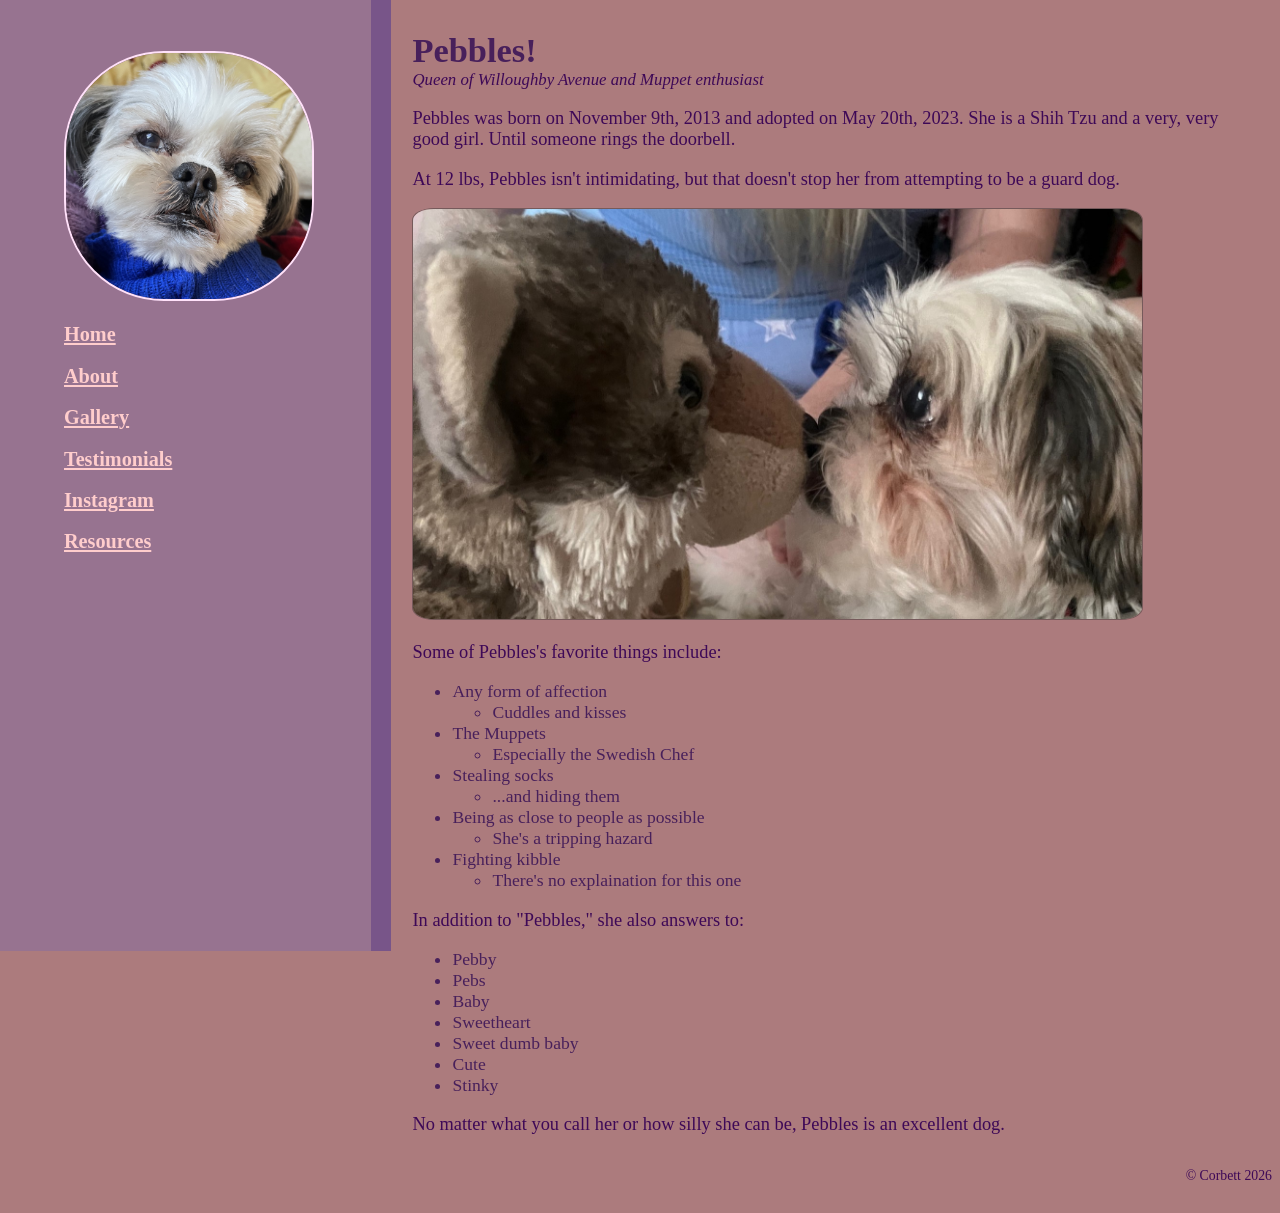
<file: index.html>
<!doctype html>
<html lang="en">
    <head>
        <link rel="stylesheet" type="text/css" href="styles.css">
        <meta charset="UTF-8">
        <title>Title</title>
    </head>
    <body>
        <div id="sidebar">
            <img src= "images/pebbles-blue-sweater.jpg" class="sidebarimg" alt="Close up of a white and brown shih tzu who is wearing a blue sweater">
            <p><a href="index.html" class="navlink">Home</a></p>
            <p><a href="about.html" class="navlink">About</a></p>
            <p><a href="gallery.html" class="navlink">Gallery</a></p>
            <p><a href="testimonials.html" class="navlink">Testimonials</a></p>
            <p><a href=https://www.instagram.com/fruity.pebbles.13/ class="navlink">Instagram</a></p>
                <p><a href="resources.html" class=navlink>Resources</a></p>

        </div>
        <div id="main">
            <h1>Pebbles!</h1>
            <p class="subhead">Queen of Willoughby Avenue and Muppet enthusiast</p>
            <p>
                Pebbles was born on November 9th, 2013 and adopted on May 20th, 2023. She is a Shih Tzu and a very, very good girl.
                Until someone rings the doorbell.
            </p>
            <p>At 12 lbs, Pebbles isn't intimidating, but that doesn't stop her from attempting to be a guard dog.</p>
<img src="images/pebbles-wolf.jpeg" class="imgls" alt="A wolf plush and a shih tzu standing with their snouts touching">
            <p>Some of Pebbles's favorite things include:</p>
            <ul>
                <li>Any form of affection
                <ul>
                    <li class="nestedli">Cuddles and kisses</li>
                </ul>
                <li>The Muppets
                <ul>
                    <li class="nestedli">Especially the Swedish Chef</li>
                </ul>
                <li>Stealing socks
                <ul>
                    <li class="nestedli">...and hiding them</li>
                </ul>
                <li>Being as close to people as possible
                <ul>
                    <li class="nestedli">She's a tripping hazard</li>
                </ul>
                <li>Fighting kibble
                <ul>
                    <li class="nestedli">There's no explaination for this one</li>
                </ul>
            </ul>
        <p>In addition to "Pebbles," she also answers to:</p>
            <ul>
                <li>Pebby</li>
                <li>Pebs</li>
                <li>Baby</li>
                <li>Sweetheart</li>
                <li>Sweet dumb baby</li>
                <li>Cute</li>
                <li>Stinky</li>
            </ul>
        <p>No matter what you call her or how silly she can be, Pebbles is an excellent dog.</p>
        </div>
    <footer>
    <div class="copyright">
        <p>© Corbett 2026</p>
    </div>
</footer>
    </body>
</html>
</file>
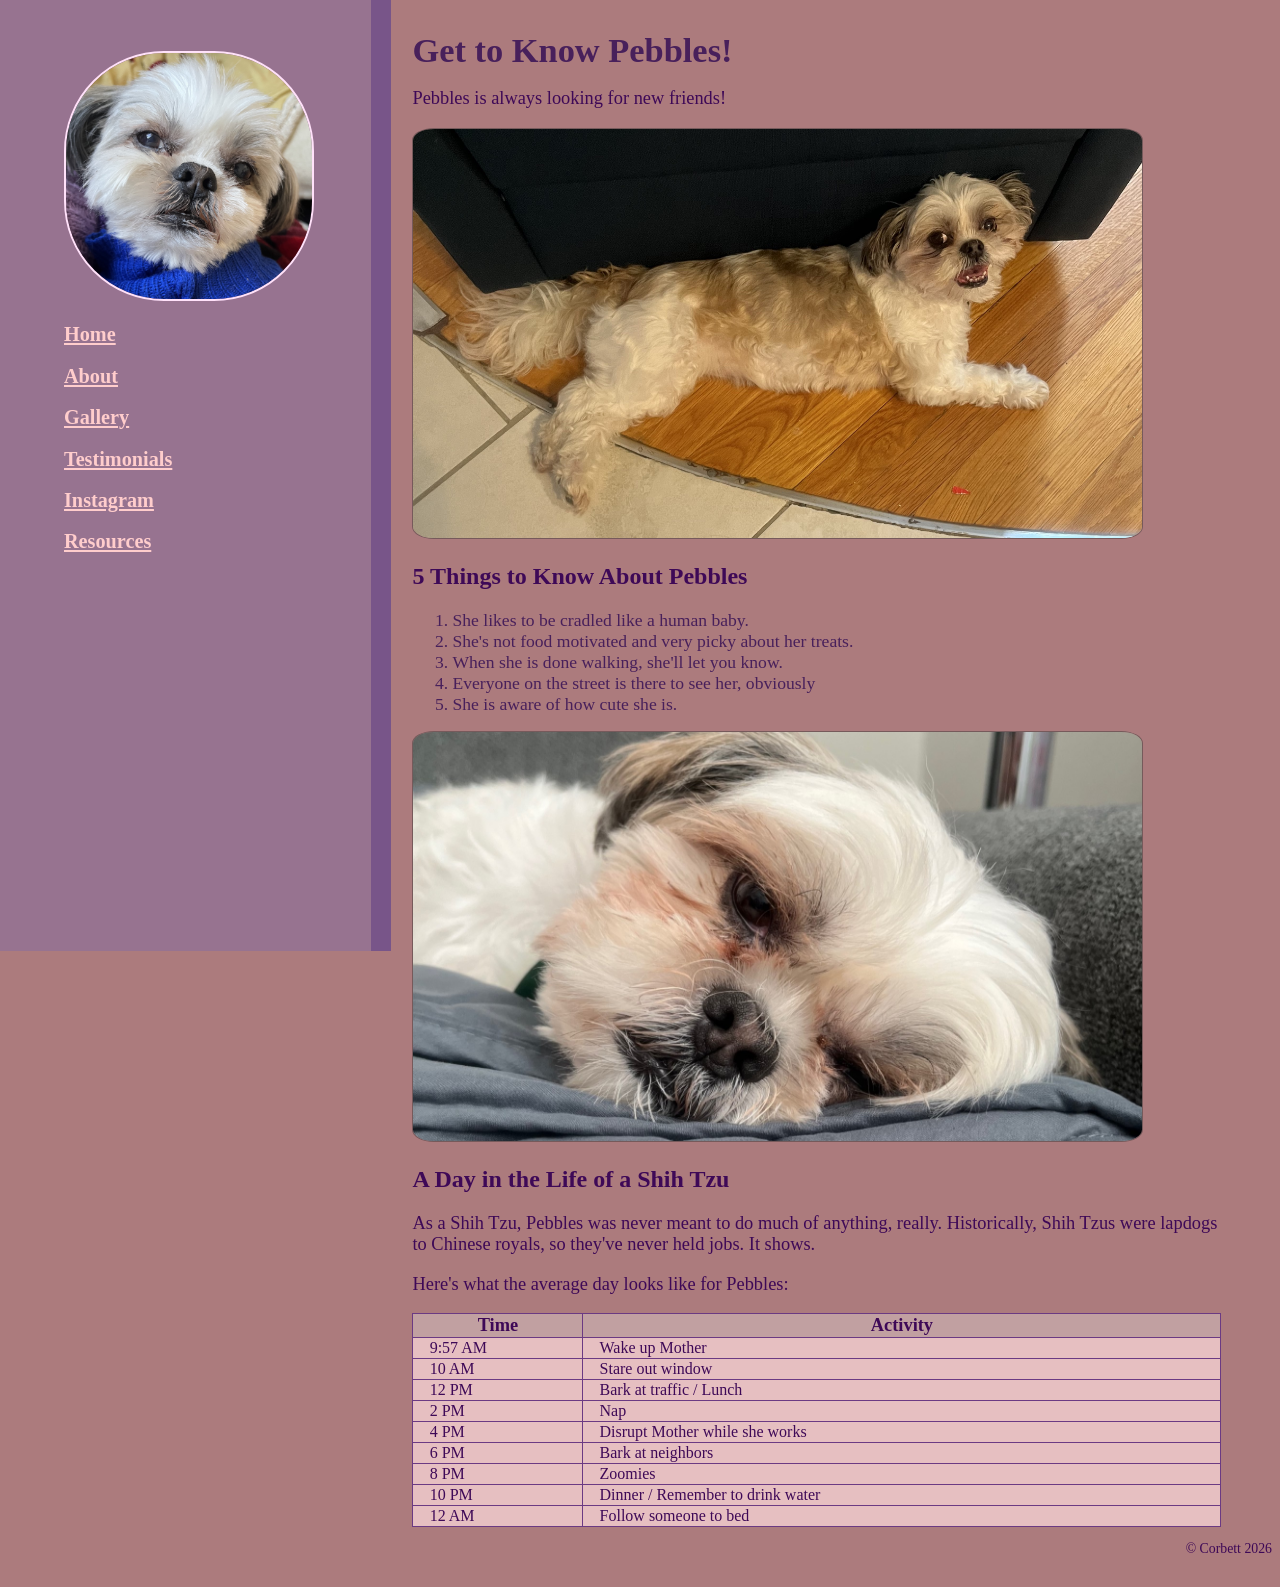
<file: about.html>
<!doctype html>
<html lang="en">
    <head>
        <link rel="stylesheet" type="text/css" href="styles.css">
        <meta charset="UTF-8">
        <title>Title</title>
    </head>
    <body>
        <div id="sidebar">
            <img src= "images/pebbles-blue-sweater.jpg" class="sidebarimg" alt="Close up of a white and brown shih tzu who is wearing a blue sweater">
            <p><a href="index.html" class="navlink">Home</a></p>
            <p><a href="about.html" class="navlink">About</a></p>
            <p><a href="gallery.html" class="navlink">Gallery</a></p>
            <p><a href="testimonials.html" class="navlink">Testimonials</a></p>
            <p><a href=https://www.instagram.com/fruity.pebbles.13/ class="navlink">Instagram</a></p>
            <p><a href="resources.html" class=navlink>Resources</a></p>
        </div>
        <div id="main">
            <h1>Get to Know Pebbles!</h1>
            <p>Pebbles is always looking for new friends!</p>
                        <img src="images/pebbles-floor.jpg" class="imgls" alt="A white and brown shih tzu lying on the floor next to a chair.">

            <h2>5 Things to Know About Pebbles</h2>
            <ol>
                <li>She likes to be cradled like a human baby.</li>
                <li>She's not food motivated and very picky about her treats.</li>
                <li>When she is done walking, she'll let you know.</li>
                <li>Everyone on the street is there to see her, obviously</li>
                <li>She is aware of how cute she is.</li>
            </ol>
            <img src="images/pebbles-nap.jpeg" class="imgls" alt="A white and brown shih tzu lying sideways on a gray blanket">
            
            <h2>A Day in the Life of a Shih Tzu</h2>
            <p>
                As a Shih Tzu, Pebbles was never meant to do much of anything, really. Historically, Shih Tzus were
                lapdogs to Chinese royals, so they've never held jobs. It shows.
            </p>
            <p>Here's what the average day looks like for Pebbles:</p>
            <table>
                <tr>
                    <th>Time</th>
                    <th>Activity</th>
                </tr>
                <tr>
                    <td>9:57 AM</td>
                    <td>Wake up Mother</td>
                </tr>
                <tr>
                    <td>10 AM</td>
                    <td>Stare out window</td>
                </tr>
                <tr>
                    <td>12 PM</td>
                    <td>Bark at traffic / Lunch</td>
                </tr>
                <tr>
                    <td>2 PM</td>
                    <td>Nap</td>
                </tr>
                <tr>
                    <td>4 PM</td>
                    <td>Disrupt Mother while she works</td>
                </tr>
                <tr>
                    <td>6 PM</td>
                    <td>Bark at neighbors</td>
                </tr>
                <tr>
                    <td>8 PM</td>
                    <td>Zoomies</td>
                </tr>
                <tr>
                    <td>10 PM</td>
                    <td>Dinner / Remember to drink water</td>
                </tr>
                  <tr>
                <td>12 AM</td>   
                <td>Follow someone to bed</td>
            </tr>
            </table>
        </div>
    <footer>
    <div class="copyright">
        <p>© Corbett 2026</p>
    </div>
</footer>
    </body>
</html>
</file>
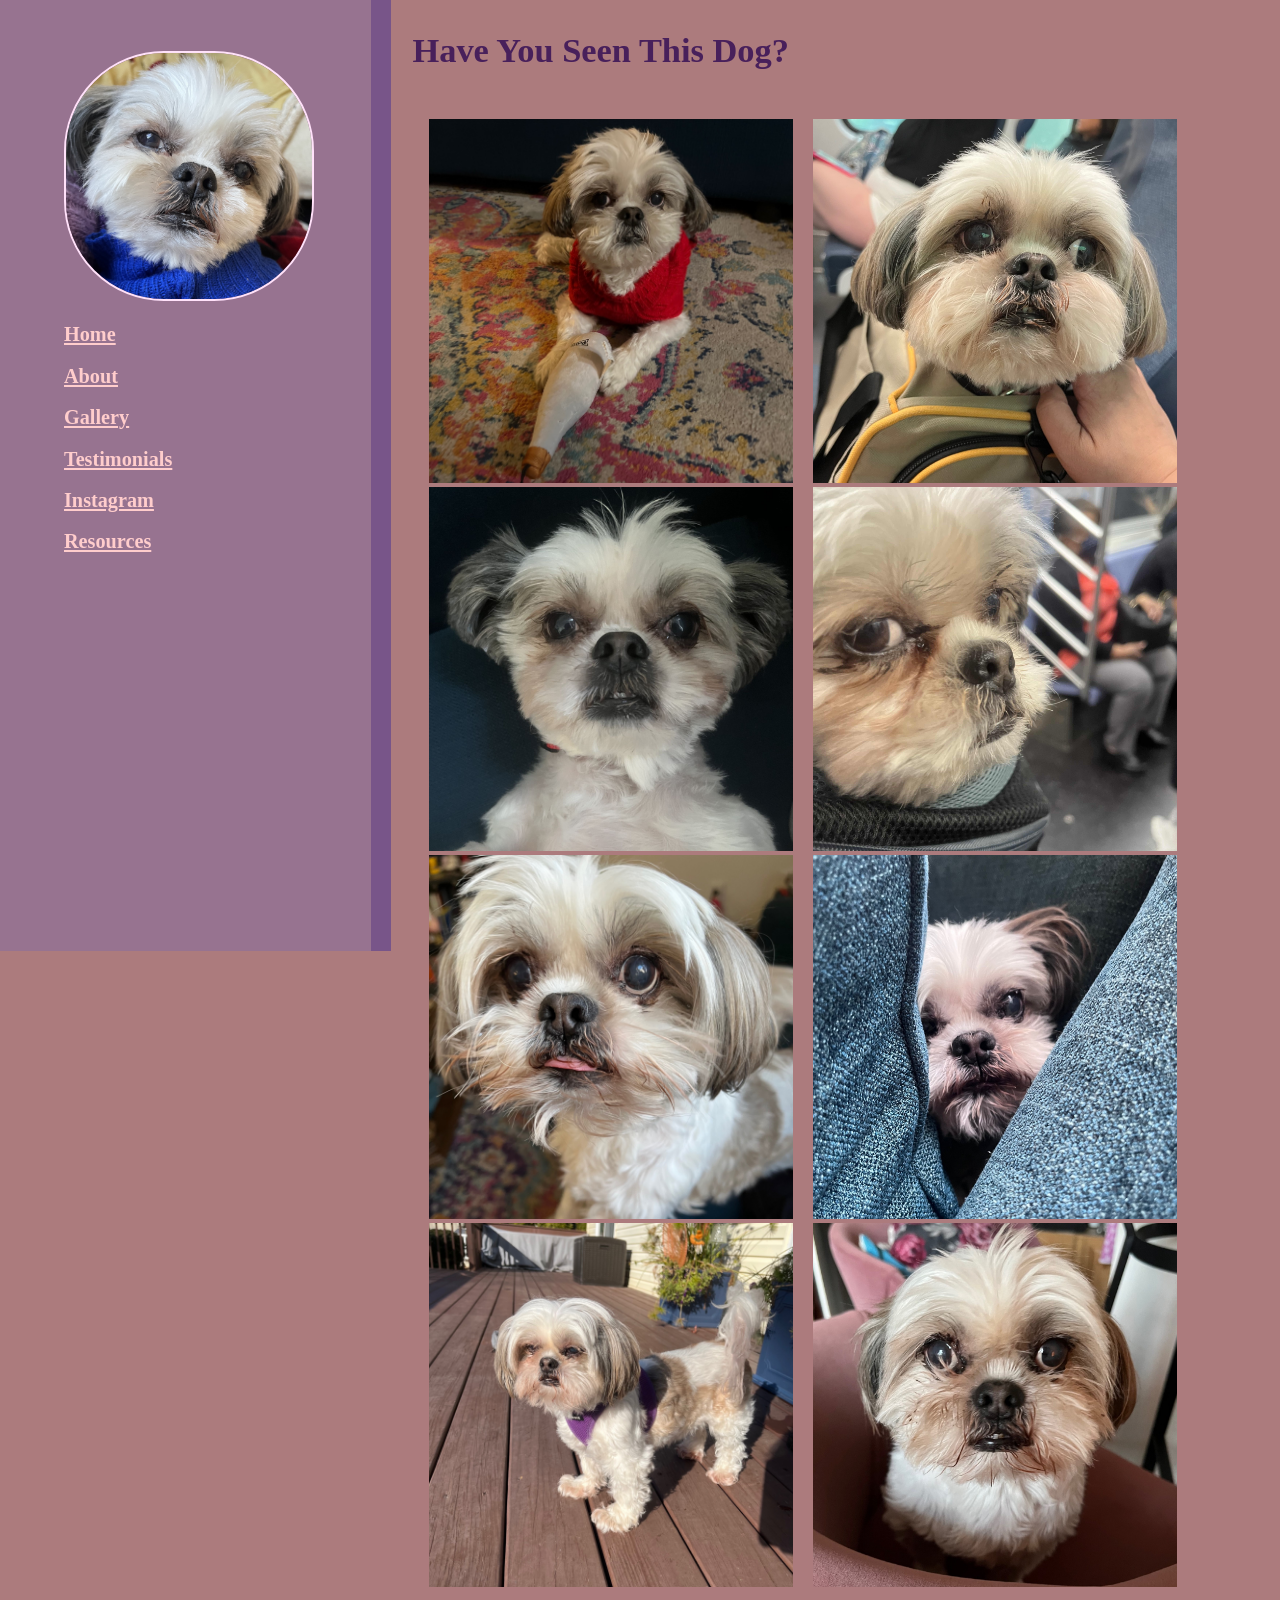
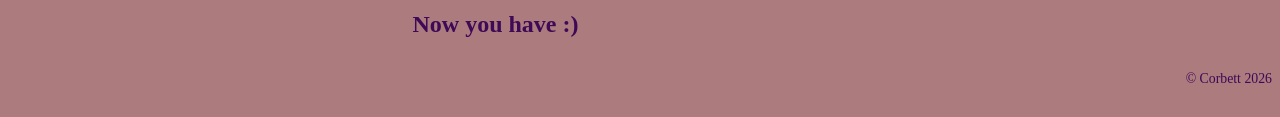
<file: gallery.html>
<!DOCTYPE html>
<html lang="en">
    <head>
        <link rel=stylesheet type="text/css" href="styles.css">
        <meta charset="UTF-8">
        <title>Title</title>
    </head>
    <body>
            <div id="sidebar">
            <img src= "images/pebbles-blue-sweater.jpg" class="sidebarimg" alt="Close up of a white and brown shih tzu who is wearing a blue sweater">
            <p><a href="index.html" class="navlink">Home</a></p>
            <p><a href="about.html" class="navlink">About</a></p>
            <p><a href="gallery.html" class="navlink">Gallery</a></p>
            <p><a href="testimonials.html" class="navlink">Testimonials</a></p>
            <p><a href=https://www.instagram.com/fruity.pebbles.13/ class="navlink">Instagram</a></p>
                <p><a href="resources.html" class=navlink>Resources</a></p>
        </div>
        <div id="main">
            <h1>Have You Seen This Dog?</h1>
            <div class="gallery">
                <img src="images/pebbles-sweater.jpg" class="galleryimage" alt= "A white dog wearing a red sweater lying on the floor holding a bottle-shaped toy">
                <img src="images/pebbles-carrying-bag.jpeg" class="galleryimage" alt= "A white dog's head poking out of a brown carrying bag">
                <img src="images/pebbles-face-square.jpg" class="galleryimage" alt="Close up of a white dog on a blue background">
                <img src="images/pebbles-side-eye.jpg" class="galleryimage" alt="A white dog on a subway glaring at the camera">
                <img src="images/pebbles-blep.jpeg" class="galleryimage" alt="A white dog sticking her tongue out">
                <img src="images/pebbles-crevice.jpeg" class="galleryimage" alt="A white dog peeking out from between blue cushions">
                <img src="images/pebbles-outside.jpeg" class="galleryimage" alt="A white dog standing outside on a bright day">
                <img src="images/pebbles-pink-chair.jpeg" class="galleryimage" alt="Close up of a white dog sitting in a pink chair">
            </div>   
            <h2>Now you have :)</h2>
        </div>
        <footer>
    <div class="copyright">
        <p>© Corbett 2026</p>
    </div>
</footer>
    </body>
</html>
</file>
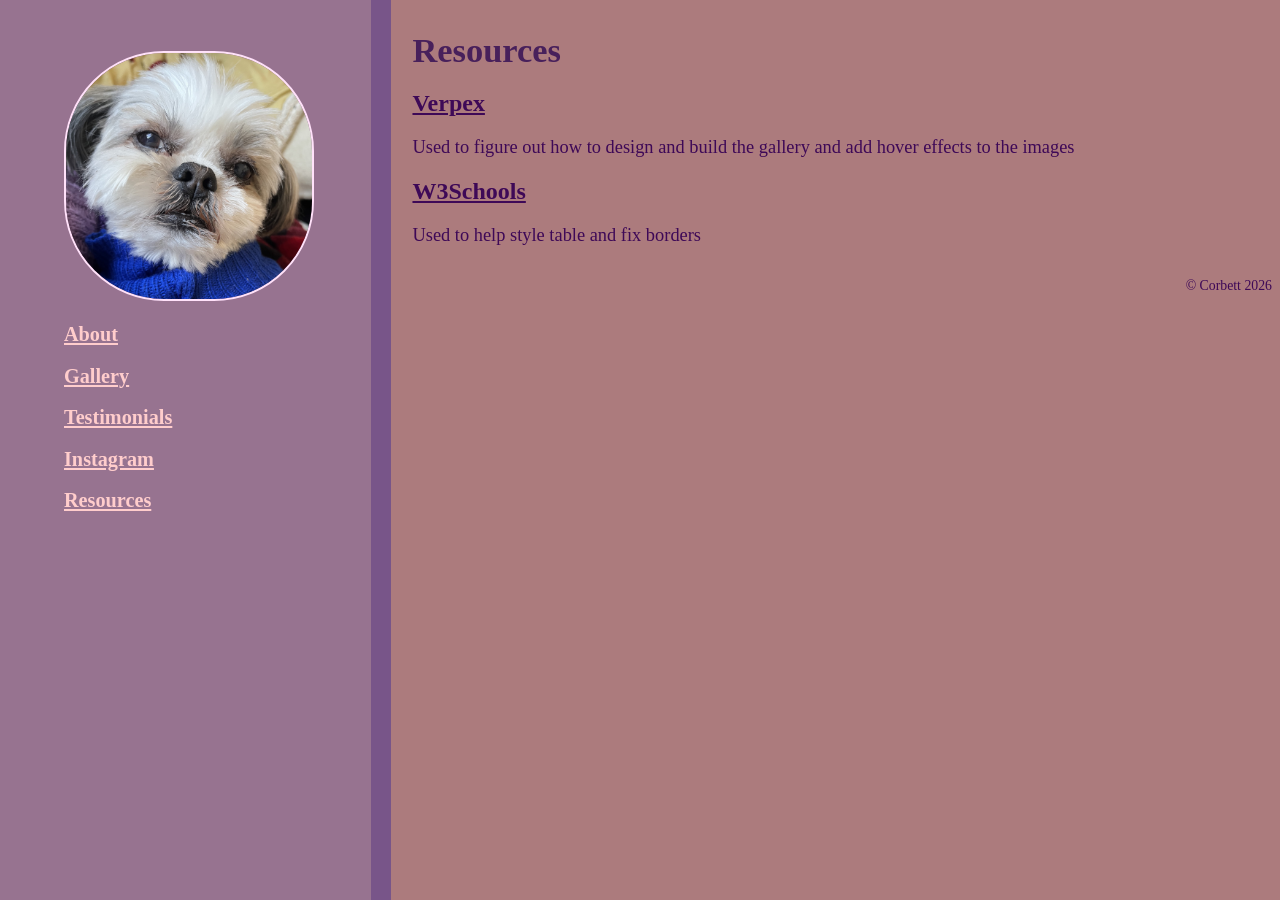
<file: resources.html>
<!DOCTYPE html>
<html lang="en">
    <head>
        <link rel="stylesheet" type="text/css" href="styles.css">
        <meta charset="UTF-8">
        <title>Title</title>
    </head>
    <body>
         <div id="sidebar">
            <img src= "images/pebbles-blue-sweater.jpg" class="sidebarimg" alt="Close up of a white and brown shih tzu who is wearing a blue sweater">
            <p><a href="about.html" class="navlink">About</a></p>
            <p><a href="gallery.html" class="navlink">Gallery</a></p>
            <p><a href="testimonials.html" class="navlink">Testimonials</a></p>
            <p><a href=https://www.instagram.com/fruity.pebbles.13/ class="navlink">Instagram</a></p>
                <p><a href="resources.html" class=navlink>Resources</a></p>
        </div>
        <div id="main">
            <h1>Resources</h1>
        <h2> <a href="https://verpex.com/blog/interactive-image-gallery-using-css">Verpex</a></h2>
            <p>Used to figure out how to design and build the gallery and add hover effects to the images</p>
        <h2> <a href="https://www.w3schools.com/html/html_tables.asp">W3Schools</a></h2>
            <p>Used to help style table and fix borders</p>
        </div>
        <footer>
    <div class="copyright">
        <p>© Corbett 2026</p>
    </div>
</footer>
    </body>
</html>
</file>
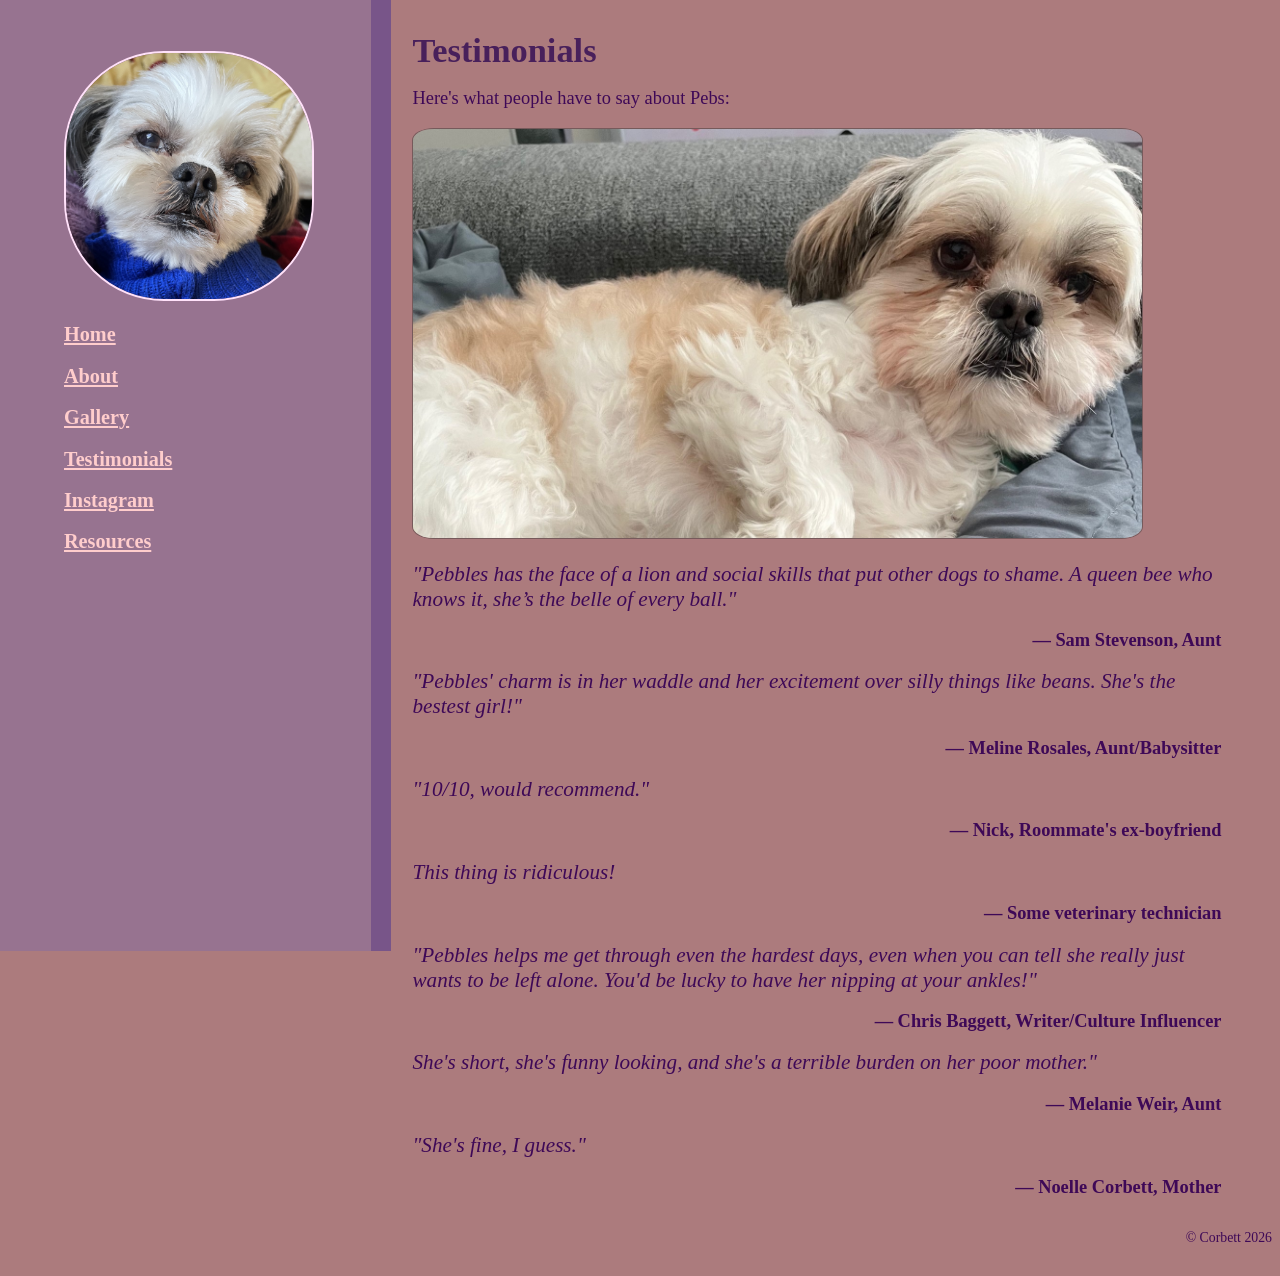
<file: testimonials.html>
<!doctype html>
<html lang="en">
    <head>
        <link rel="stylesheet" type="text/css" href="styles.css">
        <meta charset="UTF-8">
        <title>Title</title>
    </head>
    <body>
        <div id="sidebar">
            <img src= "images/pebbles-blue-sweater.jpg" class="sidebarimg" alt="Close up of a white and brown shih tzu who is wearing a blue sweater">
            <p><a href="index.html" class="navlink">Home</a></p>
            <p><a href="about.html" class="navlink">About</a></p>
            <p><a href="gallery.html" class="navlink">Gallery</a></p>
            <p><a href="testimonials.html" class="navlink">Testimonials</a></p>
            <p><a href=https://www.instagram.com/fruity.pebbles.13/ class="navlink">Instagram</a></p>
                <p><a href="resources.html" class=navlink>Resources</a></p>

        </div>
        <div id="main">
            <h1>Testimonials</h1>
                        <p>Here's what people have to say about Pebs:</p>
            <img src="images/pebbles-landscape.jpeg" class="imgls" alt="A white and brown shih tzu lying on a gray couch and matching blanket.">
                <p>
                <span class="quote"
                    >"Pebbles has the face of a lion and social skills that put other dogs to shame. A queen bee who
                    knows it, she’s the belle of every ball."</span>
            </p>
            <p><span class="quotename">— Sam Stevenson, Aunt</span></p>
            <p>
                <span class="quote"
                    >"Pebbles' charm is in her waddle and her excitement over silly things like beans. She's the bestest
                    girl!"</span>
            </p>
            <p><span class="quotename">— Meline Rosales, Aunt/Babysitter</span></p>
                        <p><span class="quote">"10/10, would recommend."</span></p>
            <p><span class="quotename">— Nick, Roommate's ex-boyfriend</span></p>
            <p><span class="quote">This thing is ridiculous!</span></p>
            <p><span class="quotename">— Some veterinary technician</span></p>
            <p>
                <span class="quote"
                    >"Pebbles helps me get through even the hardest days, even when you can tell she really just wants
                    to be left alone. You'd be lucky to have her nipping at your ankles!"</span
                >
            </p>
            <p><span class="quotename">— Chris Baggett, Writer/Culture Influencer</span></p>
            <p>
                <span class="quote"
                    >She's short, she's funny looking, and she's a terrible burden on her poor mother."</span
                >
            </p>
            <p><span class="quotename">— Melanie Weir, Aunt</span></p>
            <p><span class="quote">"She's fine, I guess."</span></p>
            <p><span class="quotename">— Noelle Corbett, Mother</span></p>
        </div>
    <footer>
    <div class="copyright">
        <p>© Corbett 2026</p>
    </div>
</footer>
    </body>
</html>
</file>
<file: styles.css>
body {
    background-color: #ac7b7d;
    display: flex;
    flex-direction: column;
    align-items: right;
    margin-bottom: 1em;
}
* {
    font-family: Cambria, Georgia, Times;
    color: #3e0957;
}
h1 {
    font-size: 215%;
    margin-bottom: 1%;
    color: #48205b;
}
h2 {
    font-size: 150%;
}
p {
    font-size: 115%;
    overflow-wrap: anywhere;
}
li {
    font-size: 110%;
    color: #48205b;
}

table, th, td {
  border: .1em solid #6b3a83;
  border-collapse: collapse;
}
table{
    width: 100%;
}
th, td {
    width: fit-content;
}
th{
    font-weight: bolder;
    font-size: 115%;
    background-color: #c1a0a1;
}
td{
    background-color: #e6bfc1;
    padding-left: 2%;
}

#sidebar {
    height: 100%;
    width: 24%;
    top: 0%;
    left: 0%;
    position: fixed;
    padding-top: 4%;
    padding-left: 5%;
    background-color: #977390;
    border-right: solid 20px;
    border-color: #785589;
}
#main {
    margin-left: 32%;
    margin-right: 4%
}
.darker {
    font-size: 125%;
    font-weight: 600;
}
.subhead {
    font-size: 105%;
    font-style: italic;
    margin-top: -1%;
}
.navlink {
    font-family: Georgia;
    font-size: 110%;
    color: #ffcdcc;
    font-weight: 550;
}
.quote {
    font-size: 115%;
        font-style: italic;
}
.quotename {
    font-weight: 700;
    display: flex;
    justify-content: flex-end;
}
.copyright {
    font-size: 75%;
    display: flex;
    justify-content: flex-end;
}
.gallery {
    overflow: auto;
    position: relative;
    padding-top: 5%;
}
.galleryimage{
    width:45%;
    margin-left: 2%;
    border: thin 2%;
}
.galleryimage:hover {
      transform: scale(1.1);
    border: solid 2% #977390;
    border-radius: 9%;
}
.sidebarimg {
    width: 80%;
    border-radius: 40%;
    border: solid 2px #ffe1f9;
}
.imgls {
    width: 90%;
    border: solid 1px #765a5b;
    border-radius: 3%;
}
.nestedli {
    font-size: 100%;
}
</file>
